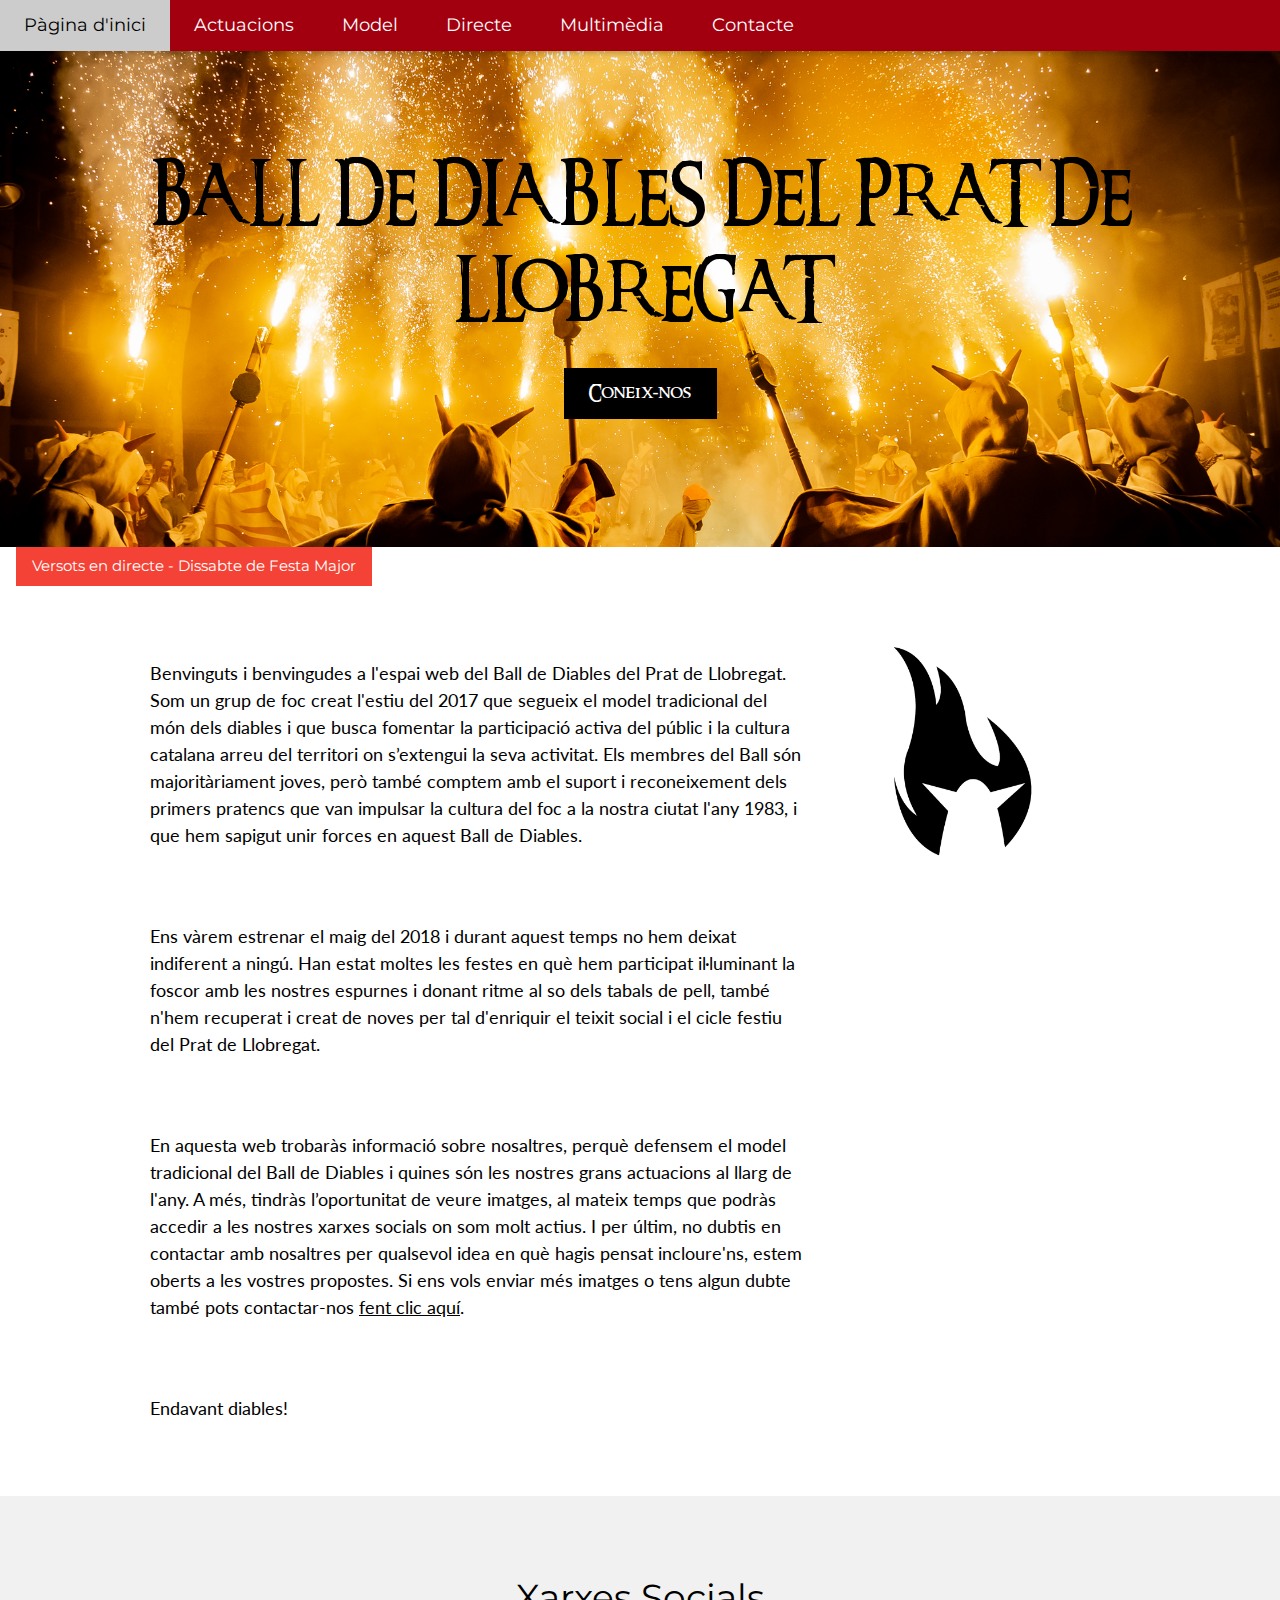
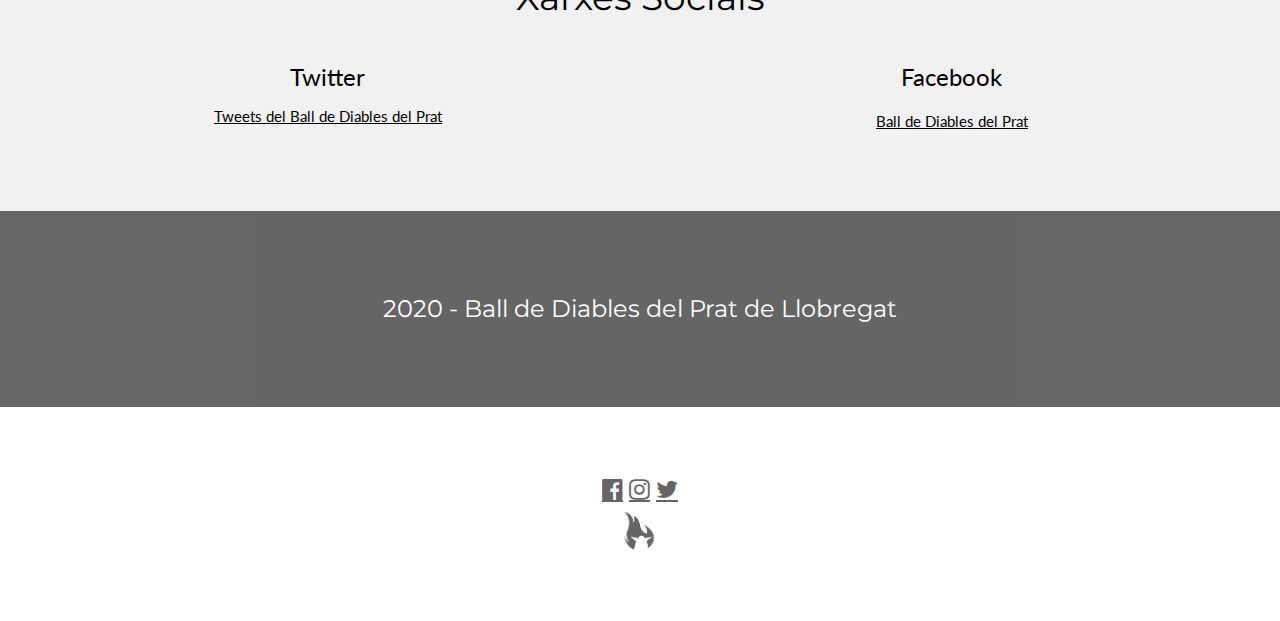
<file: index.html>
<!DOCTYPE html>
<html lang="ca">
<head>
<title>Lloc web del Ball de Diables del Prat</title>
<meta name="description" content="Lloc web del Ball de Diables del Prat de Llobregat.">
<meta charset="UTF-8">
<meta name="viewport" content="width=device-width, initial-scale=1">
<link rel="stylesheet" href="w3.css">
<link rel="stylesheet" href="https://fonts.googleapis.com/css?family=Lato">
<link rel="stylesheet" href="https://fonts.googleapis.com/css?family=Montserrat">
<link rel="stylesheet" href="https://cdnjs.cloudflare.com/ajax/libs/font-awesome/4.7.0/css/font-awesome.min.css">
<link rel="stylesheet" href="estil.css">
<link rel="icon" href="/images/logo1.ico" type="image/x-icon" />
<div id="fb-root"></div>
<script async defer crossorigin="anonymous" src="https://connect.facebook.net/ca_ES/sdk.js#xfbml=1&version=v6.0"></script>
<style>
body,h1,h2,h3,h4,h5,h6 {font-family: "Lato", sans-serif}
.w3-bar,h1,button {font-family: "Montserrat", sans-serif}
.fa-anchor,.fa-coffee {font-size:200px}
@font-face {
    font-family:"Ringbearer";
    src: url(ring.TTF);
}
.titol {
    font-family: "Ringbearer";
}
.fons{
   background-image:url(images/portada.jpg);
   background-position: center center;
   background-repeat: no-repeat;
   background-attachment: fixed;
   background-size: cover;
}
.fons-pc{
   background-image:url(images/portada-pc.jpg);
   background-position: center center;
   background-repeat: no-repeat;
   background-attachment: fixed;
   background-size: cover;
}
w3-image {
  max-width: 100%;
  height: auto;
}
</style>
</head>
<body>

<!-- Navbar -->
<div class="w3-top">
  <div class="w3-bar w3-theme w3-card w3-left-align w3-large">
    <a class="w3-bar-item w3-button w3-hide-medium w3-hide-large w3-right w3-padding-large w3-hover-white w3-large w3-theme" href="javascript:void(0);" onclick="myFunction()" title="Toggle Navigation Menu"><i class="fa fa-bars"></i></a>
    <a href="#" class="w3-bar-item w3-button w3-padding-large w3-white">Pàgina d'inici</a>
    <a href="actuacions.html" class="w3-bar-item w3-button w3-hide-small w3-padding-large w3-hover-white">Actuacions</a>
    <a href="model.html" class="w3-bar-item w3-button w3-hide-small w3-padding-large w3-hover-white">Model</a>
    <a href="directe.html" class="w3-bar-item w3-button w3-hide-small w3-padding-large w3-hover-white">Directe</a>
    <a href="multimedia.html" class="w3-bar-item w3-button w3-hide-small w3-padding-large w3-hover-white">Multimèdia</a>
    <a href="contacte.html" class="w3-bar-item w3-button w3-hide-small w3-padding-large w3-hover-white">Contacte</a>
  </div>
  <!-- Navbar on small screens -->
  <div id="navDemo" class="w3-bar-block w3-white w3-hide w3-hide-large w3-hide-medium w3-large">
    <a href="actuacions.html" class="w3-bar-item w3-button w3-padding-large">Actuacions</a>
    <a href="model.html" class="w3-bar-item w3-button w3-padding-large">Model</a>
    <a href="directe.html" class="w3-bar-item w3-button w3-padding-large">Directe</a>
    <a href="multimedia.html" class="w3-bar-item w3-button w3-padding-large">Multimèdia</a>
    <a href="contacte.html" class="w3-bar-item w3-button w3-padding-large">Contacte</a>
  </div>
</div>

<!-- Header  ordinador -->
<header class="w3-container w3-hide-small w3-theme w3-center fons-pc" style="padding:128px 16px">
   <h1 class="w3-margin w3-jumbo titol" style="color:black">BALL DE DIABLES DEL PRAT DE LLOBREGAT</h1>
  <a href="model.html"><button class="w3-button w3-black w3-padding-large w3-large w3-margin-top titol">Coneix-nos</button></a>
</header>
<!-- Header  mobil -->
<header class="w3-container w3-hide-medium w3-hide-large w3-center fons" style="padding:128px 16px">
   <h1 class="w3-margin w3-jumbo titol">Ball de Diables del Prat de Llobregat</h1>
  <a href="model.html"><button class="w3-button w3-black w3-padding-large w3-large w3-margin-top titol">Coneix-nos</button></a>
</header>
<div class="w3-container v3-center">
<a href="directe.html"><button class="w3-button w3-red">Versots en directe - Dissabte de Festa Major</button></a>
</div>
<!-- First Grid -->
<div class="w3-row-padding w3-padding-32 w3-container">
  <div class="w3-content">
    <div class="w3-twothird">
      <h5 class="w3-padding-32">Benvinguts i benvingudes a l'espai web del Ball de Diables del Prat de Llobregat. Som un grup de foc creat l'estiu del 2017 que segueix el model tradicional del món dels diables i que busca fomentar la participació activa del públic i la cultura catalana arreu del territori on s’extengui la seva activitat.
Els membres del Ball són majoritàriament joves, però també comptem amb el suport i reconeixement dels primers pratencs que van impulsar la cultura del foc a la nostra ciutat l'any 1983, i que hem sapigut unir forces en aquest Ball de Diables.</h5>
      <h5 class="w3-padding-32">
        Ens vàrem estrenar el maig del 2018 i durant aquest temps no hem deixat indiferent a ningú. Han estat moltes les festes en què hem participat il·luminant la foscor amb les nostres espurnes i donant ritme al so dels tabals de pell, també n'hem recuperat i creat de noves per tal d'enriquir el teixit social i el cicle festiu del Prat de Llobregat.</h5>
        <h5 class="w3-padding-32">
          En aquesta web trobaràs informació sobre nosaltres, perquè defensem el model tradicional del Ball de Diables i quines són les nostres grans actuacions al llarg de l'any. A més, tindràs l’oportunitat de veure imatges, al mateix temps que podràs accedir a les nostres xarxes socials on som molt actius. I per últim, no dubtis en contactar amb nosaltres per qualsevol idea en què hagis pensat incloure'ns, estem oberts a les vostres propostes. Si ens vols enviar més imatges o tens algun dubte també pots contactar-nos <a href="contacte.html">fent clic aquí</a>.</h5>
          <h5 class="w3-padding-32">
            Endavant diables!
            </h5>
        </h5>
    </div>
    <div class="w3-third w3-center">
      <img class="w3-image" src="images/logo2.jpg" alt="Logotip del ball de diables." class="inline"/>
    </div>

    </div>

</div>

<!-- Second Grid -->
<div class="w3-row-padding w3-light-grey w3-padding-64 w3-container">
  <h1 class="w3-center">Xarxes Socials</h1>
  <div class="w3-half w3-center" style="margin-top:1em">
    <h3> Twitter </h3>
    <a class="twitter-timeline" lang="ca" href="https://twitter.com/BallDiablesPrat?ref_src=twsrc%5Etfw" data-width="400" data-height="600">Tweets del Ball de Diables del Prat</a> <script async src="https://platform.twitter.com/widgets.js" charset="utf-8"></script>
  </div>
    <div class="w3-half w3-center" style="margin-top:1em">
      <h3> Facebook </h3>
      <div class="fb-page" data-href="https://www.facebook.com/BalldeDiablesPrat/" data-tabs="timeline,messages" data-width="400" data-height="600" data-small-header="false" data-adapt-container-width="true" data-hide-cover="false" data-show-facepile="true"><blockquote cite="https://www.facebook.com/BalldeDiablesPrat/" class="fb-xfbml-parse-ignore"><a href="https://www.facebook.com/BalldeDiablesPrat/">Ball de Diables del Prat</a></blockquote></div>
    </div>
  </div>

<div class="w3-container w3-black w3-center w3-opacity w3-padding-64">
<!-- Aquí hi podem posar un comentari -->
    <h1 class="w3-margin w3-xlarge">2020 - Ball de Diables del Prat de Llobregat</h1>
</div>

<!-- Footer -->
<footer class="w3-container w3-padding-64 w3-center w3-opacity">
  <div class="w3-xlarge">
    <a href="https://www.facebook.com/BalldeDiablesPrat/" class="fa fa-facebook-official w3-hover-opacity"></a>
    <a href="https://www.instagram.com/balldediablesdelprat/" class="fa fa-instagram w3-hover-opacity"></a>
    <a href="https://twitter.com/balldiablesprat" class="fa fa-twitter w3-hover-opacity"></a>
 </div>
   <div class="w3-xlarge">
     <a id="custom_logo" class="logo_wrapper" href="index.html">
             <img src="images/logo2.jpg" width="70" height="50" alt="">
           </a>
   </div>

</footer>

<script>
// Used to toggle the menu on small screens when clicking on the menu button
function myFunction() {
  var x = document.getElementById("navDemo");
  if (x.className.indexOf("w3-show") == -1) {
    x.className += " w3-show";
  } else {
    x.className = x.className.replace(" w3-show", "");
  }
}
</script>

</body>
</html>
</file>
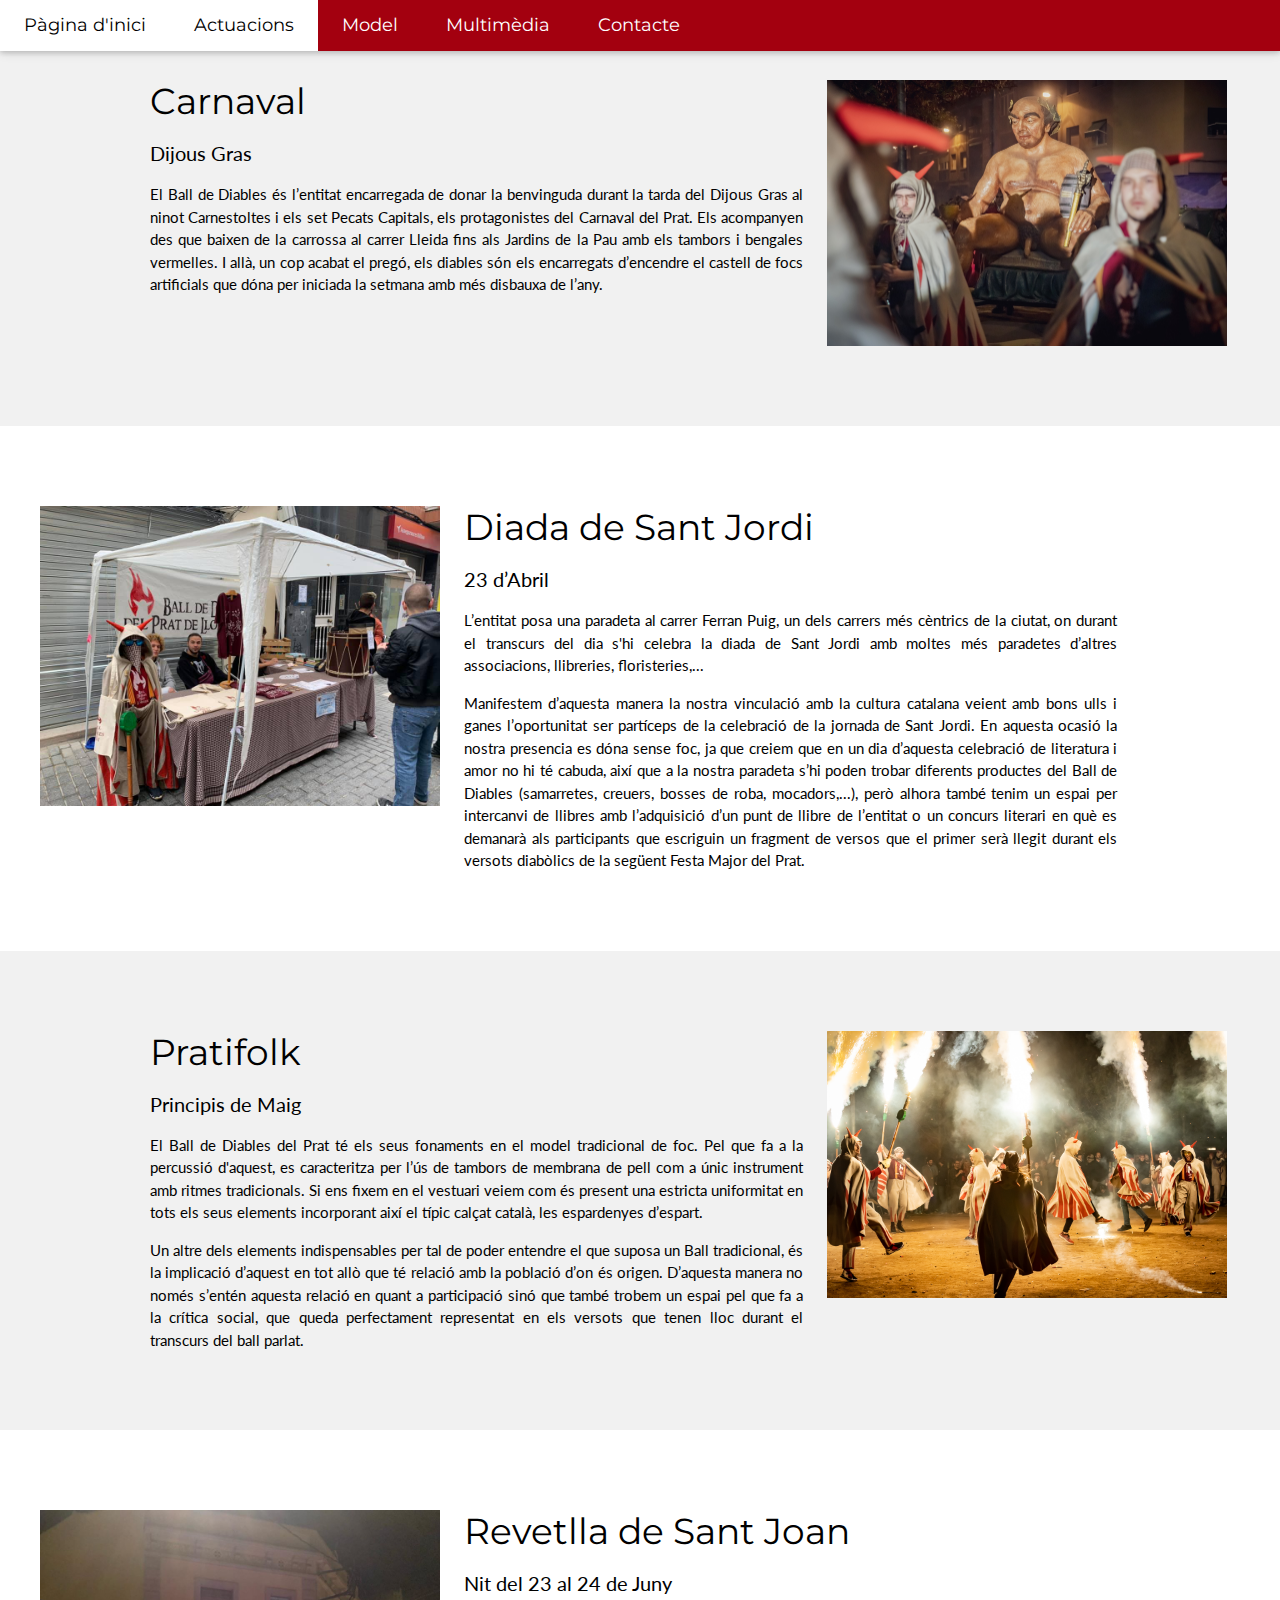
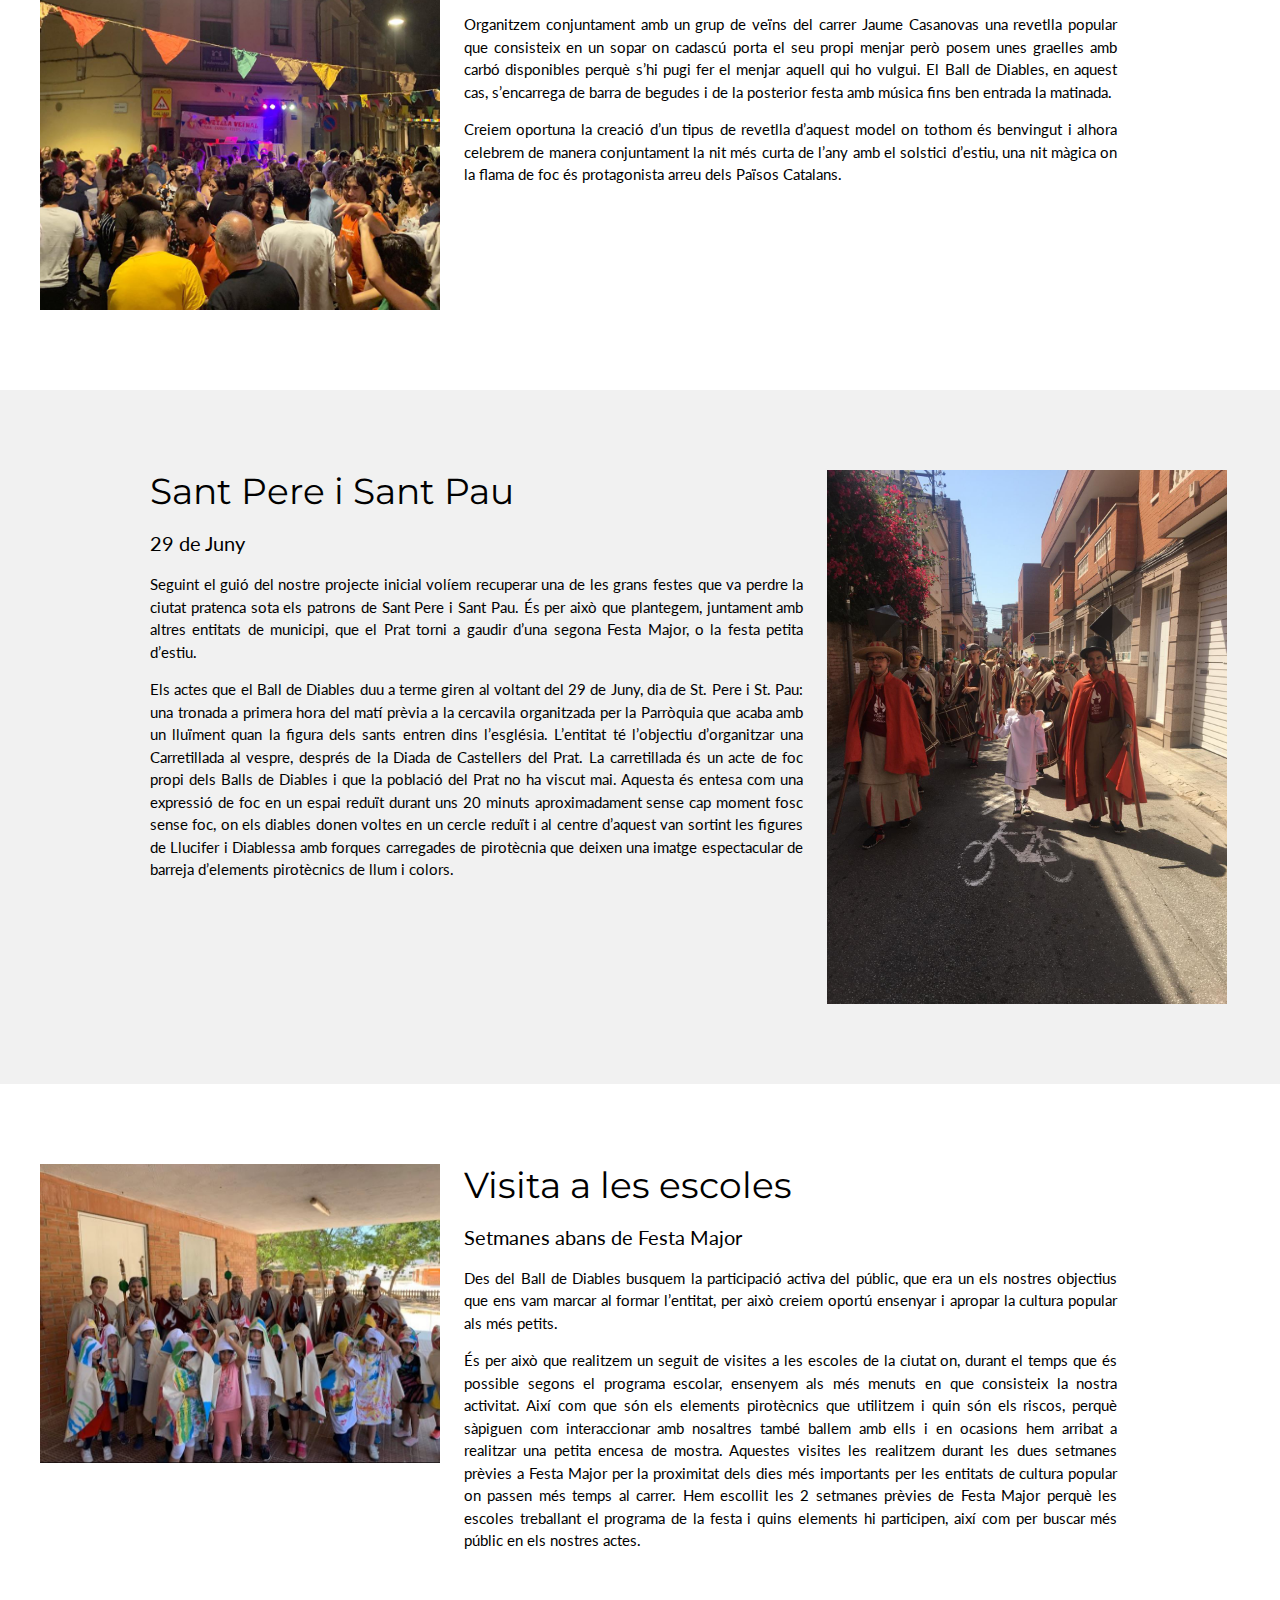
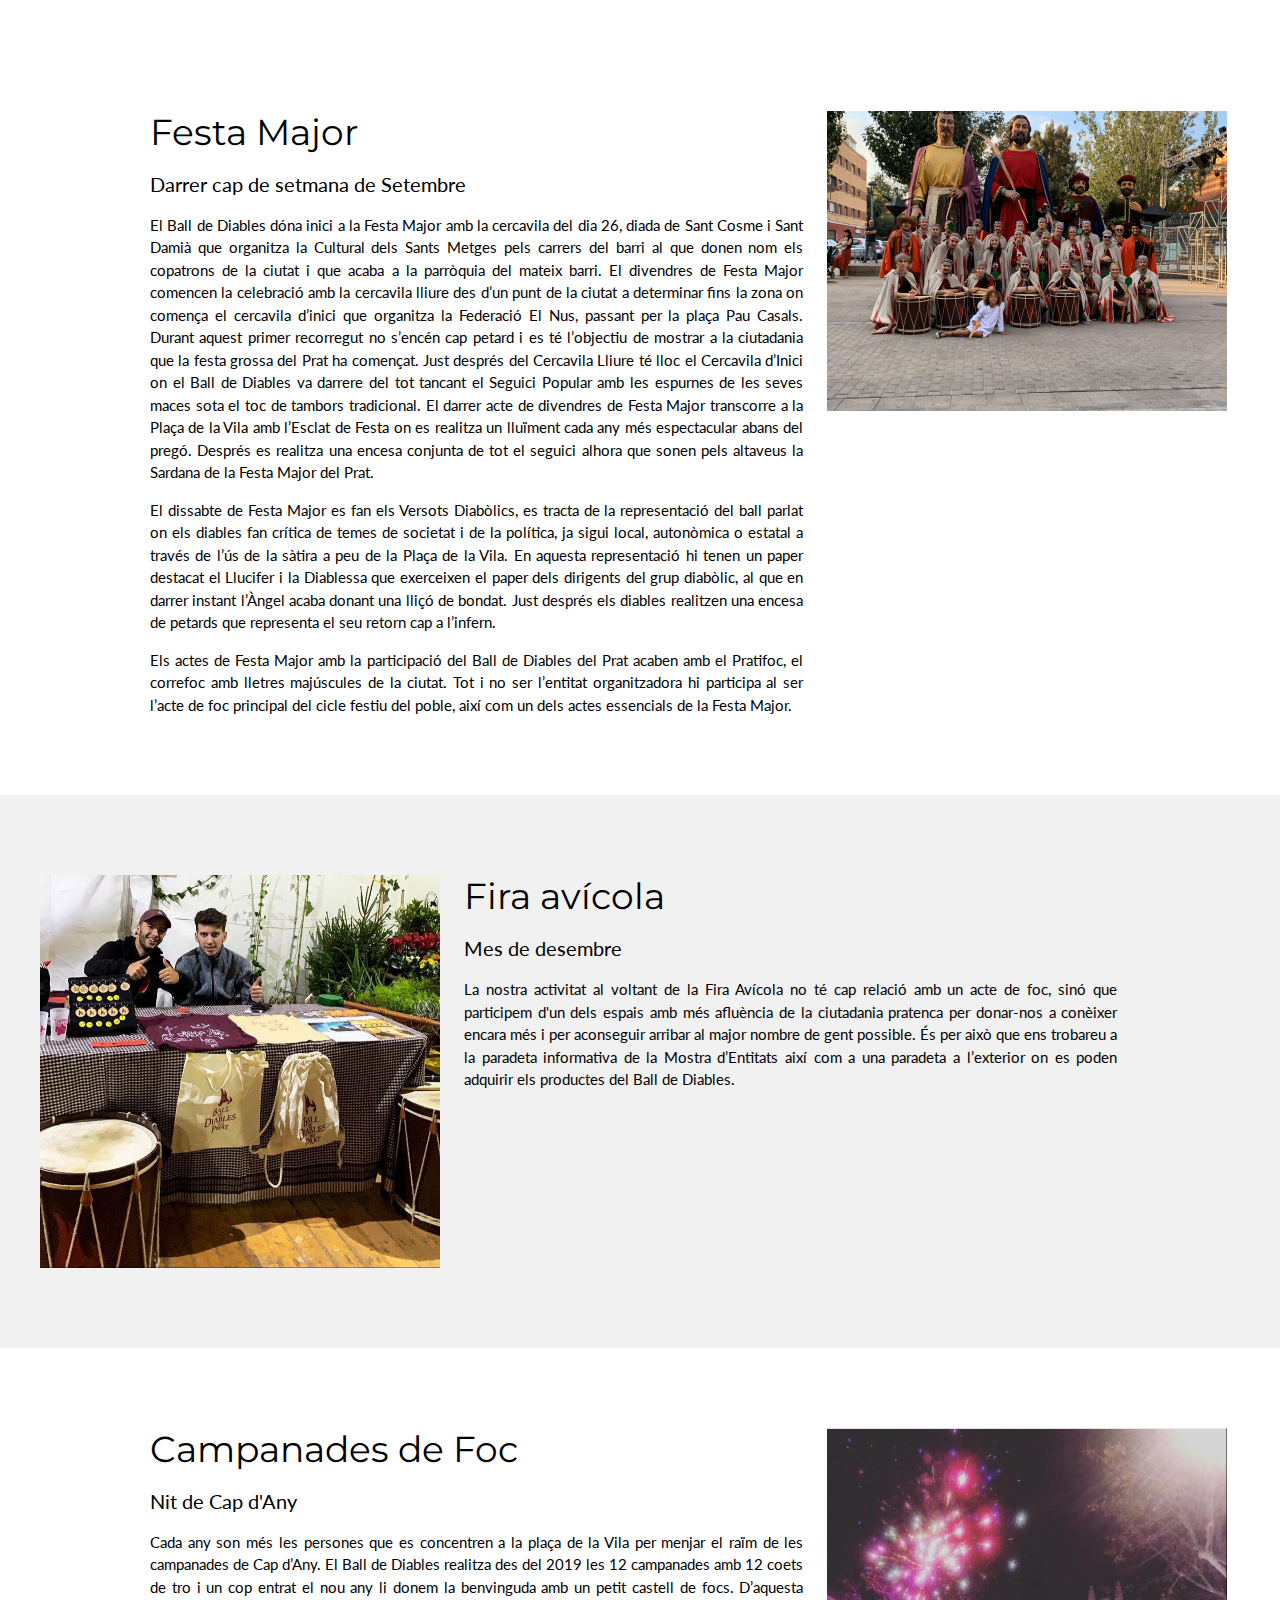
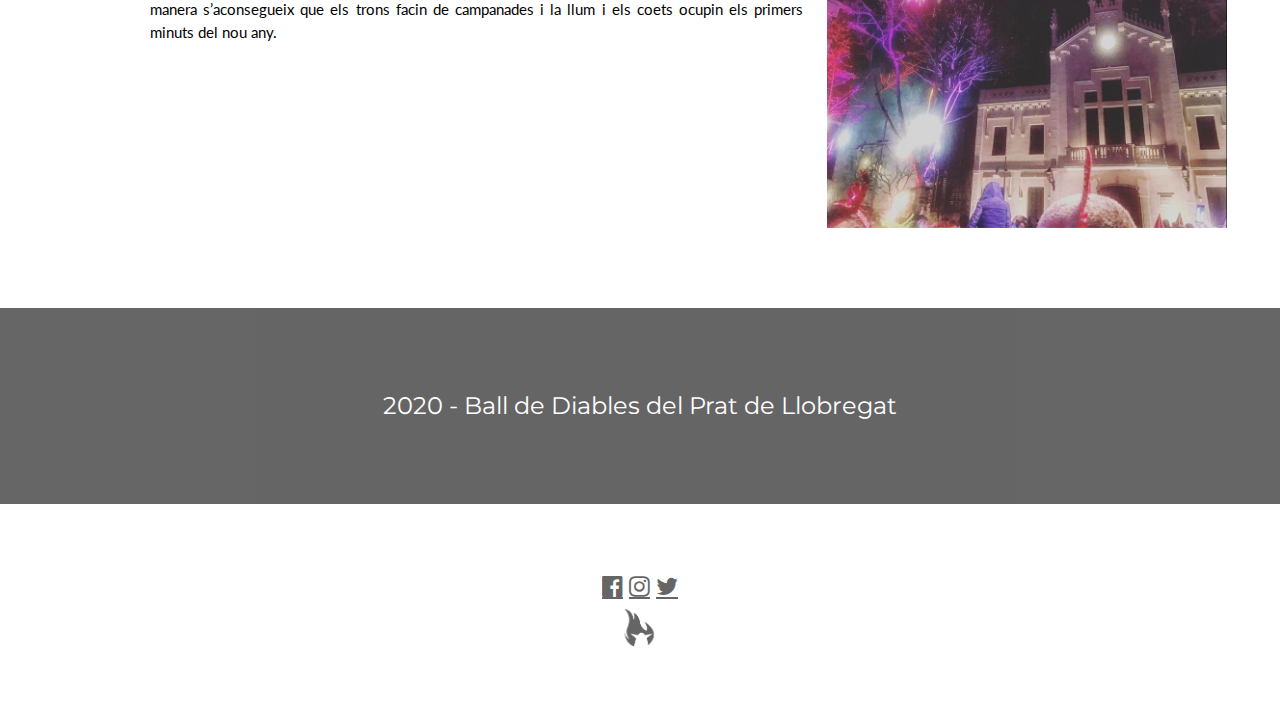
<file: actuacions.html>
<!DOCTYPE html>
<html lang="ca">
<head>
<title>Lloc web del Ball de Diables del Prat</title>
<meta charset="UTF-8">
<meta name="viewport" content="width=device-width, initial-scale=1">
<link rel="stylesheet" href="w3.css">
<link rel="stylesheet" href="https://fonts.googleapis.com/css?family=Lato">
<link rel="stylesheet" href="https://fonts.googleapis.com/css?family=Montserrat">
<link rel="stylesheet" href="https://cdnjs.cloudflare.com/ajax/libs/font-awesome/4.7.0/css/font-awesome.min.css">
<link rel="stylesheet" href="estil.css">
<link rel="icon" href="/images/logo1.ico" type="image/x-icon" />
<style>
body,h1,h2,h3,h4,h5,h6 {font-family: "Lato", sans-serif}
.w3-bar,h1,button {font-family: "Montserrat", sans-serif}
.fa-anchor,.fa-coffee {font-size:200px}
w3-image {
  max-width: 100%;
  height: auto;
}
</style>
</head>
<body>

<!-- Navbar -->
<div class="w3-top">
  <div class="w3-bar w3-theme w3-card w3-left-align w3-large">
    <a class="w3-bar-item w3-button w3-hide-medium w3-hide-large w3-right w3-padding-large w3-hover-white w3-large w3-theme" href="javascript:void(0);" onclick="myFunction()" title="Toggle Navigation Menu"><i class="fa fa-bars"></i></a>
    <a href="index.html" class="w3-bar-item w3-button w3-hide-small w3-padding-large w3-hover-white">Pàgina d'inici</a>
    <a href="#" class="w3-bar-item w3-button w3-padding-large w3-white">Actuacions</a>
    <a href="model.html" class="w3-bar-item w3-button w3-hide-small w3-padding-large w3-hover-white">Model</a>
    <a href="multimedia.html" class="w3-bar-item w3-button w3-hide-small w3-padding-large w3-hover-white">Multimèdia</a>
    <a href="contacte.html" class="w3-bar-item w3-button w3-hide-small w3-padding-large w3-hover-white">Contacte</a>
  </div>

  <!-- Navbar on small screens -->
  <div id="navDemo" class="w3-bar-block w3-white w3-hide w3-hide-large w3-hide-medium w3-large">
    <a href="index.html" class="w3-bar-item w3-button w3-padding-large">Pàgina d'inici</a>
    <a href="model.html" class="w3-bar-item w3-button w3-padding-large">Model</a>
    <a href="multimedia.html" class="w3-bar-item w3-button w3-padding-large">Multimèdia</a>
    <a href="contacte.html" class="w3-bar-item w3-button w3-padding-large">Contacte</a>
  </div>
</div>
<!-- Plantilla explicació esquerra -->
<div class="w3-row-padding w3-light-grey w3-padding-64 w3-container">
  <div class="w3-content">
    <div class="w3-twothird">
      <h1>Carnaval</h1>
      <h4>Dijous Gras</h4>
      <p class="w3-text-black w3-justify">El Ball de Diables és l’entitat encarregada de donar la benvinguda durant la tarda del Dijous Gras al ninot Carnestoltes i els set Pecats Capitals, els protagonistes del Carnaval del Prat. Els acompanyen des que baixen de la carrossa al carrer Lleida fins als Jardins de la Pau amb els tambors i bengales vermelles. I allà, un cop acabat el pregó, els diables són els encarregats d’encendre el castell de focs artificials que dóna per iniciada la setmana amb més disbauxa de l’any. </p>
    </div>
  </div>
  <div class="w3-center w3-third w3-margin">
    <img class=" w3-image" src="images/dijousgras.jpeg" alt="Components del ball de diables del prat acompanyant el rei carnestoltes." class="inline"/>
  </div>


  </div>
<!-- Plantilla explicació dreta -->
<div class="w3-row-padding w3-padding-64 w3-container">
  <div class="w3-center w3-third w3-margin">
    <img class=" w3-image" src="images/sant_jordi.jpg" alt="Paradeta del Ball de Diables en motiu de la diada de Sant Jordi." class="inline"/>
  </div>
  <div class="w3-content">
    <div class="w3-twothird">
      <h1>Diada de Sant Jordi</h1>
      <h4>23 d’Abril</h4>
      <p class="w3-text-black w3-justify"> L’entitat posa una paradeta al carrer Ferran Puig, un dels carrers més cèntrics de la ciutat, on durant el transcurs del dia s'hi celebra la diada de Sant Jordi amb moltes més paradetes d’altres associacions, llibreries, floristeries,...  </p>
<p class="w3-text-black w3-justify">Manifestem d’aquesta manera la nostra vinculació amb la cultura catalana veient amb bons ulls i ganes l’oportunitat ser partíceps de la celebració de la jornada de Sant Jordi. En aquesta ocasió la nostra presencia es dóna sense foc, ja que creiem que en un dia d’aquesta celebració de literatura i amor no hi té cabuda, així que a la nostra paradeta s’hi poden trobar diferents productes del Ball de Diables (samarretes, creuers, bosses de roba, mocadors,...), però alhora també tenim un espai per intercanvi de llibres amb l’adquisició d’un punt de llibre de l’entitat o un concurs literari en què es demanarà als participants que escriguin un fragment de versos que el primer serà llegit durant els versots diabòlics de la següent Festa Major del Prat. </p>

</p>
    </div>
  </div>
</div>

<div class="w3-row-padding w3-light-grey w3-padding-64 w3-container">
  <div class="w3-content">
    <div class="w3-twothird">
      <h1>Pratifolk</h1>
      <h4>Principis de Maig</h4>
      <p class="w3-text-black w3-justify">El Ball de Diables del Prat té els seus fonaments en el model tradicional de foc. Pel que fa a
      la percussió d'aquest, es caracteritza per l’ús de tambors de membrana de pell com a únic instrument amb ritmes tradicionals. Si ens fixem en el vestuari veiem com és present una estricta uniformitat en tots els seus elements incorporant així el típic calçat català, les espardenyes d’espart. </p>
      <p class="w3-text-black w3-justify">
      Un altre dels elements indispensables per tal de poder entendre el que suposa un Ball tradicional, és la implicació d’aquest en tot allò que té relació amb la població d’on és origen. D’aquesta manera no només s’entén aquesta relació en quant a participació sinó que també trobem un espai pel que fa a la crítica social, que queda perfectament representat en els versots que tenen lloc durant el transcurs del ball parlat.
      </p>
    </div>
  </div>
  <div class="w3-center w3-third w3-margin">
    <img class=" w3-image" src="images/BlancsPratifolk.jpg" alt="Paradeta del Ball de Diables en motiu de la diada de Sant Jordi." class="inline"/>
  </div>


  </div>

  <div class="w3-row-padding w3-padding-64 w3-container">
    <div class="w3-center w3-third w3-margin">
      <img class=" w3-image" src="images/santjoan.jpg" alt="Paradeta del Ball de Diables en motiu de la diada de Sant Jordi." class="inline"/>
    </div>
    <div class="w3-content">
      <div class="w3-twothird">
        <h1>Revetlla de Sant Joan</h1>
        <h4>Nit del 23 al 24 de Juny</h4>
        <p class="w3-text-black w3-justify"> Organitzem conjuntament amb un grup de veïns del carrer Jaume Casanovas una revetlla popular que consisteix en un sopar on cadascú porta el seu propi menjar però posem unes graelles amb carbó disponibles perquè s’hi pugi fer el menjar aquell qui ho vulgui. El Ball de Diables, en aquest cas, s’encarrega de barra de begudes i de la posterior festa amb música fins ben entrada la matinada. </p>
  <p class="w3-text-black w3-justify">Creiem oportuna la creació d’un tipus de revetlla d’aquest model on tothom és benvingut i alhora celebrem de manera conjuntament la nit més curta de l’any amb el solstici d’estiu, una nit màgica on la flama de foc és protagonista arreu dels Països Catalans.  </p>
  </p>
      </div>
    </div>
  </div>

  <div class="w3-row-padding w3-light-grey w3-padding-64 w3-container">
    <div class="w3-content">
      <div class="w3-twothird">
        <h1>Sant Pere i Sant Pau</h1>
        <h4>29 de Juny</h4>
        <p class="w3-text-black w3-justify">Seguint el guió del nostre projecte inicial volíem recuperar una de les grans festes que va perdre la ciutat pratenca sota els patrons de Sant Pere i Sant Pau. És per això que plantegem, juntament amb altres entitats de municipi, que el Prat torni a gaudir d’una segona Festa Major, o la festa petita d’estiu. </p>
        <p class="w3-text-black w3-justify">
        Els actes que el Ball de Diables duu a terme giren al voltant del 29 de Juny, dia de St. Pere i St. Pau: una tronada a primera hora del matí prèvia a la cercavila organitzada per la Parròquia que acaba amb un lluïment quan la figura dels sants entren dins l’església. L’entitat té l’objectiu d’organitzar una Carretillada al vespre, després de la Diada de Castellers del Prat.  La carretillada és un acte de foc propi dels Balls de Diables i que la població del Prat no ha viscut mai. Aquesta és entesa com una expressió de foc en un espai reduït durant uns 20 minuts aproximadament sense cap moment fosc sense foc, on els diables donen voltes en un cercle reduït i al centre d’aquest van sortint les figures de Llucifer i Diablessa amb forques carregades de pirotècnia que deixen una imatge espectacular de barreja d’elements pirotècnics de llum i colors.</p>
      </div>
    </div>
    <div class="w3-center w3-third w3-margin">
      <img class=" w3-image" src="images/santpere.jpeg" alt="Paradeta del Ball de Diables en motiu de la diada de Sant Jordi." class="inline"/>
    </div>
  </div>
  <div class="w3-row-padding w3-padding-64 w3-container">
    <div class="w3-center w3-third w3-margin">
      <img class=" w3-image" src="images/visitaescoles.jpeg" alt="Nens i diables a la visita a les escoles." class="inline"/>
    </div>
    <div class="w3-content">
      <div class="w3-twothird">
        <h1>Visita a les escoles</h1>
        <h4>Setmanes abans de Festa Major</h4>
        <p class="w3-text-black w3-justify">Des del Ball de Diables busquem la participació activa del públic, que era un els nostres objectius que ens vam marcar al formar l’entitat, per això creiem oportú ensenyar i apropar la cultura popular als més petits. </p>
        <p class="w3-text-black w3-justify">És per això que realitzem un seguit de visites a les escoles de la ciutat on, durant el temps que és possible segons el programa escolar, ensenyem als més menuts en que consisteix la nostra activitat. Així com que són els elements pirotècnics que utilitzem i quin són els riscos, perquè sàpiguen com interaccionar amb nosaltres també ballem amb ells i en ocasions hem arribat a realitzar una petita encesa de mostra. Aquestes visites les realitzem durant les dues setmanes prèvies a Festa Major per la proximitat dels dies més importants per les entitats de cultura popular on passen més temps al carrer.
Hem escollit les 2 setmanes prèvies de Festa Major perquè les escoles treballant el programa de la festa i quins elements hi participen, així com per buscar més públic en els nostres actes.</p>
      </div>
    </div>
  </div>

  <div class="w3-row-padding w3-padding-64 w3-container">
    <div class="w3-content">
      <div class="w3-twothird">
        <h1>Festa Major</h1>
        <h4>Darrer cap de setmana de Setembre</h4>
        <p class="w3-text-black w3-justify"> El Ball de Diables dóna inici a la Festa Major amb la cercavila del dia 26, diada de Sant Cosme i Sant Damià que organitza la Cultural dels Sants Metges pels carrers del barri al que donen nom els copatrons de la ciutat i que acaba a la parròquia del mateix barri. El divendres de Festa Major comencen la celebració amb la cercavila lliure des d’un punt de la ciutat a determinar fins la zona on comença el cercavila d’inici que organitza la Federació El Nus, passant per la plaça Pau Casals. Durant aquest primer recorregut no s’encén cap petard i es té l’objectiu de mostrar a la ciutadania que la festa grossa del Prat ha començat. Just després del Cercavila Lliure té lloc el Cercavila d’Inici on el Ball de Diables va darrere del tot tancant el Seguici Popular amb les espurnes de les seves maces sota el toc de tambors tradicional. El darrer acte de divendres de Festa Major transcorre a la Plaça de la Vila amb l’Esclat de Festa on es realitza un lluïment cada any més espectacular abans del pregó. Després es realitza una encesa conjunta de tot el seguici alhora que sonen pels altaveus la Sardana de la Festa Major del Prat. </p>
        <p class="w3-text-black w3-justify">El dissabte de Festa Major es fan els Versots Diabòlics, es tracta de la representació del ball parlat on els diables fan crítica de temes de societat i de la política, ja sigui local, autonòmica o estatal a través de l’ús de la sàtira a peu de la Plaça de la Vila. En aquesta representació hi tenen un paper destacat el Llucifer i la Diablessa que exerceixen el paper dels dirigents del grup diabòlic, al que en darrer instant l’Àngel acaba donant una lliçó de bondat. Just després els diables realitzen una encesa de petards que representa el seu retorn cap a l’infern.  </p>
        <p class="w3-text-black w3-justify">Els actes de Festa Major amb la participació del Ball de Diables del Prat acaben amb el Pratifoc, el correfoc amb lletres majúscules de la ciutat. Tot i no ser l’entitat organitzadora hi participa al ser l’acte de foc principal del cicle festiu del poble, així com un dels actes essencials de la Festa Major.  </p>
        </p>
      </div>
    </div>
    <div class="w3-center w3-third w3-margin">
      <img class=" w3-image" src="images/fmajor.jpeg" alt="Imatge de la festa major del Prat." class="inline"/>
    </div>
  </div>

  <div class="w3-row-padding w3-light-grey w3-padding-64 w3-container">
    <div class="w3-center w3-third w3-margin">
      <img class=" w3-image" src="images/paradeta.jpeg" alt="Parada del ball de diables a la fira avícola." class="inline"/>
    </div>
    <div class="w3-content">
      <div class="w3-twothird">
        <h1>Fira avícola</h1>
        <h4>Mes de desembre</h4>
        <p class="w3-text-black w3-justify">La nostra activitat al voltant de la Fira Avícola no té cap relació amb un acte de foc, sinó que participem d'un dels espais amb més afluència de la ciutadania pratenca per donar-nos a conèixer encara més i per aconseguir arribar al major nombre de gent possible. És per això que ens trobareu a la paradeta informativa de la Mostra d’Entitats així com a una paradeta a l’exterior on es poden adquirir els productes del Ball de Diables. </p>
      </div>
    </div>
  </div>
  <div class="w3-row-padding w3-padding-64 w3-container">
    <div class="w3-content">
      <div class="w3-twothird">
        <h1>Campanades de Foc</h1>
        <h4>Nit de Cap d'Any</h4>
        <p class="w3-text-black w3-justify">  Cada any son més les persones que es concentren a la plaça de la Vila per menjar el raïm de les campanades de Cap d’Any. El Ball de Diables realitza des del 2019 les 12 campanades amb 12 coets de tro i un cop entrat el nou any li donem la benvinguda amb un petit castell de focs. D’aquesta manera s’aconsegueix que  els trons facin de campanades i la llum i els coets ocupin els primers minuts del nou any.</p>
      </div>
    </div>
    <div class="w3-center w3-third w3-margin">
      <img class=" w3-image" src="images/capdany.jpeg" alt="Focs d'artifici en motiu de l'entrada del nou any." class="inline"/>
    </div>
  </div>

<div class="w3-container w3-black w3-center w3-opacity w3-padding-64">
<!-- Aquí hi podem posar un comentari -->
    <h1 class="w3-margin w3-xlarge">2020 - Ball de Diables del Prat de Llobregat</h1>
</div>

<!-- Footer -->
<footer class="w3-container w3-padding-64 w3-center w3-opacity">
  <div class="w3-xlarge">
    <a href="https://www.facebook.com/BalldeDiablesPrat/" class="fa fa-facebook-official w3-hover-opacity"></a>
    <a href="https://www.instagram.com/balldediablesdelprat/" class="fa fa-instagram w3-hover-opacity"></a>
    <a href="https://twitter.com/balldiablesprat" class="fa fa-twitter w3-hover-opacity"></a>
 </div>
   <div class="w3-xlarge">
     <a id="custom_logo" class="logo_wrapper" href="index.html">
             <img src="images/logo2.jpg" width="70" height="50"alt="">
           </a>
   </div>

</footer>

<script>
// Used to toggle the menu on small screens when clicking on the menu button
function myFunction() {
  var x = document.getElementById("navDemo");
  if (x.className.indexOf("w3-show") == -1) {
    x.className += " w3-show";
  } else {
    x.className = x.className.replace(" w3-show", "");
  }
}
</script>

</body>
</html>
</file>
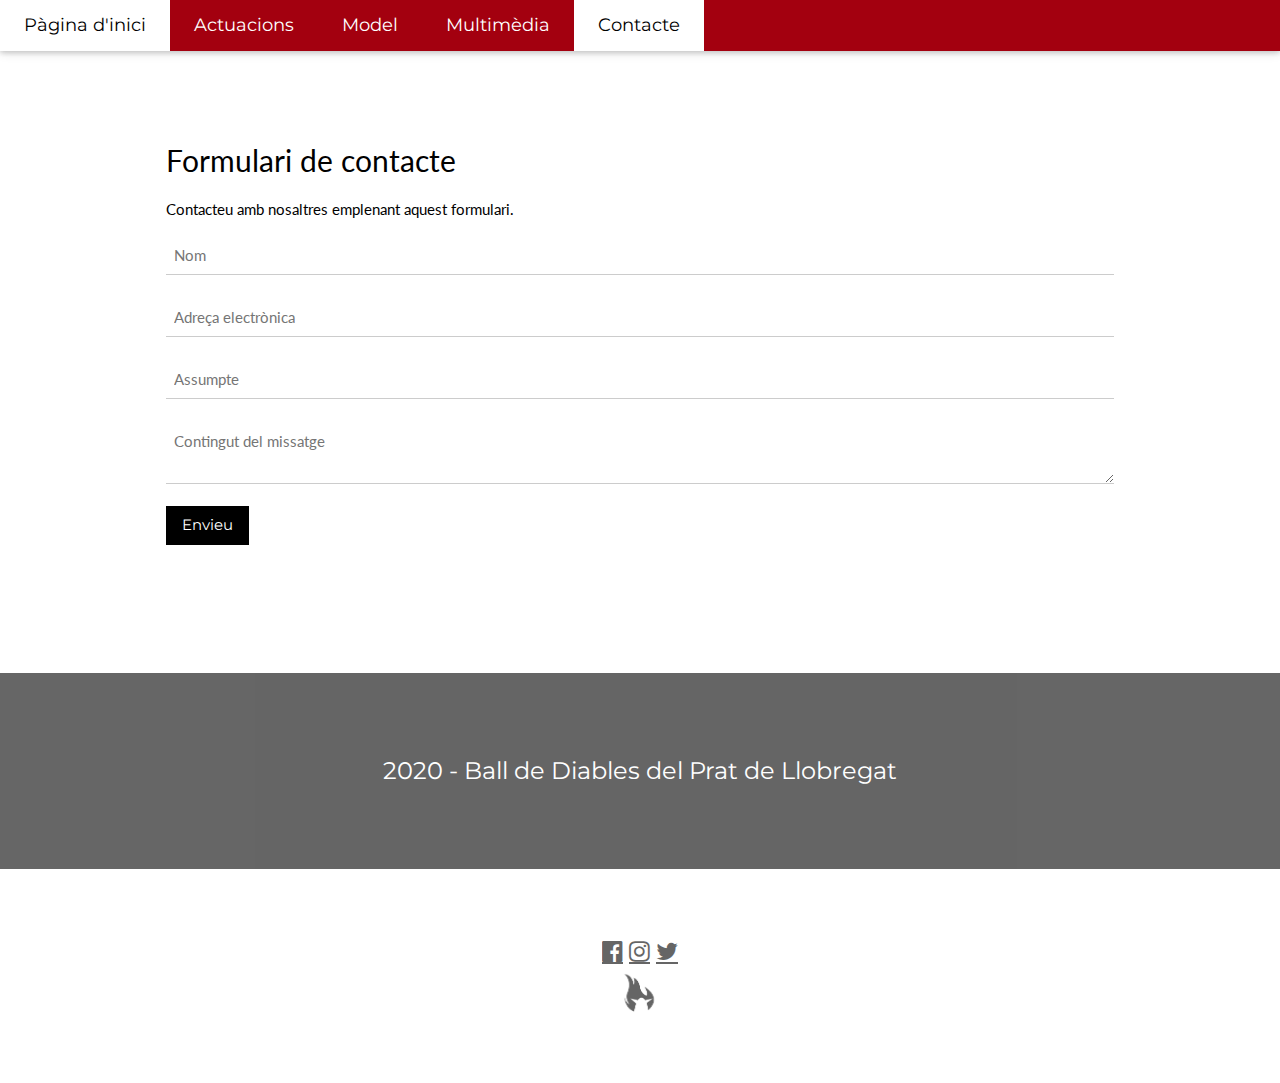
<file: contacte.html>
<!DOCTYPE html>
<html lang="ca">
<head>
<title>Lloc web del Ball de Diables del Prat</title>
<meta charset="UTF-8">
<meta name="viewport" content="width=device-width, initial-scale=1">
<link rel="stylesheet" href="w3.css">
<link rel="stylesheet" href="https://fonts.googleapis.com/css?family=Lato">
<link rel="stylesheet" href="https://fonts.googleapis.com/css?family=Montserrat">
<link rel="stylesheet" href="https://cdnjs.cloudflare.com/ajax/libs/font-awesome/4.7.0/css/font-awesome.min.css">
<link rel="stylesheet" href="estil.css">
<link rel="icon" href="/images/logo1.ico" type="image/x-icon" />
<style>
body,h1,h2,h3,h4,h5,h6 {font-family: "Lato", sans-serif}
.w3-bar,h1,button {font-family: "Montserrat", sans-serif}
.fa-anchor,.fa-coffee {font-size:200px}
</style>
</head>
<body>

<!-- Navbar -->
<div class="w3-top">
  <div class="w3-bar w3-theme w3-card w3-left-align w3-large">
    <a class="w3-bar-item w3-button w3-hide-medium w3-hide-large w3-right w3-padding-large w3-hover-white w3-large w3-theme" href="javascript:void(0);" onclick="myFunction()" title="Toggle Navigation Menu"><i class="fa fa-bars"></i></a>
    <a href="index.html" class="w3-bar-item w3-button w3-hide-small w3-padding-large w3-hover-white">Pàgina d'inici</a>
    <a href="actuacions.html" class="w3-bar-item w3-button w3-hide-small w3-padding-large w3-hover-white">Actuacions</a>
    <a href="model.html" class="w3-bar-item w3-button w3-hide-small w3-padding-large w3-hover-white">Model</a>
    <a href="multimedia.html" class="w3-bar-item w3-button w3-hide-small w3-padding-large w3-hover-white">Multimèdia</a>
    <a href="#" class="w3-bar-item w3-button w3-padding-large w3-white">Contacte</a>
  </div>

  <!-- Navbar on small screens -->
  <div id="navDemo" class="w3-bar-block w3-white w3-hide w3-hide-large w3-hide-medium w3-large">
    <a href="index.html" class="w3-bar-item w3-button w3-padding-large">Pàgina d'inici</a>
    <a href="actuacions.html" class="w3-bar-item w3-button w3-padding-large">Actuacions</a>
    <a href="model.html" class="w3-bar-item w3-button w3-padding-large">Model</a>
    <a href="multimedia.html" class="w3-bar-item w3-button w3-padding-large">Multimèdia</a>

  </div>
</div>

<!-- First Grid -->
<div class="w3-row-padding w3-padding-64 w3-container">
  <div class="w3-content">
    <form class="w3-row-padding w3-padding-64 w3-container"  action="https://formspree.io/xyydrnjd" method="POST">
      <h2>Formulari de contacte</h2>
      <p>Contacteu amb nosaltres emplenant aquest formulari.</p>
      <span id="userName-info" class="info"></span>
      <input name="name" class="w3-input" type="text" placeholder="Nom"><br>
      <span id="userEmail-info" class="info"></span>
      <input type="email" required name="userEmail" class="w3-input" type="text" placeholder="Adreça electrònica"><br>
      <span id="subject-info" class="info"></span>
      <input name="subject" class="w3-input" type="text" placeholder="Assumpte"><br>
      <span id="userMessage-info" class="info"></span>
      <textarea name="content" required class="w3-input" placeholder="Contingut del missatge"></textarea><br>
      <button class="w3-button w3-black">Envieu</button>
    </form>
  </div>
</div>

<div class="w3-container w3-black w3-center w3-opacity w3-padding-64">
<!-- Aquí hi podem posar un comentari -->
    <h1 class="w3-margin w3-xlarge">2020 - Ball de Diables del Prat de Llobregat</h1>
</div>

<!-- Footer -->
<footer class="w3-container w3-padding-64 w3-center w3-opacity">
  <div class="w3-xlarge">
    <a href="https://www.facebook.com/BalldeDiablesPrat/" class="fa fa-facebook-official w3-hover-opacity"></a>
    <a href="https://www.instagram.com/balldediablesdelprat/" class="fa fa-instagram w3-hover-opacity"></a>
    <a href="https://twitter.com/balldiablesprat" class="fa fa-twitter w3-hover-opacity"></a>
 </div>
 <div class="w3-xlarge">
 <a id="custom_logo" class="logo_wrapper" href="index.html">
         <img src="images/logo2.jpg" width="70" height="50"alt="">
       </a>
 </div>

</footer>

<script>
// Used to toggle the menu on small screens when clicking on the menu button
function myFunction() {
  var x = document.getElementById("navDemo");
  if (x.className.indexOf("w3-show") == -1) {
    x.className += " w3-show";
  } else {
    x.className = x.className.replace(" w3-show", "");
  }
}
</script>
<script src="https://code.jquery.com/jquery-2.1.1.min.js"
       type="text/javascript"></script>
   <script type="text/javascript">
       function validateContactForm() {
           var valid = true;

           $(".info").html("");
           $(".input-field").css('border', '#e0dfdf 1px solid');
           var userName = $("#name").val();
           var userEmail = $("#userEmail").val();
           var subject = $("#subject").val();
           var content = $("#content").val();

           if (userName == "") {
               $("#userName-info").html("Cal escriure un nom.");
               $("#userName").css('border', '#e66262 1px solid');
               valid = false;
           }
           if (userEmail == "") {
               $("#userEmail-info").html("Cal escriure una adreça electrònica.");
               $("#userEmail").css('border', '#e66262 1px solid');
               valid = false;
           }
           if (!userEmail.match(/^([\w-\.]+@([\w-]+\.)+[\w-]{2,4})?$/))
           {
               $("#userEmail-info").html("Cal escriure una adreça electrònica vàlida.");
               $("#userEmail").css('border', '#e66262 1px solid');
               valid = false;
           }

           if (subject == "") {
               $("#subject-info").html("Cal escriure un assumpte.");
               $("#subject").css('border', '#e66262 1px solid');
               valid = false;
           }
           if (content == "") {
               $("#userMessage-info").html("Cal escriure un contingut.");
               $("#content").css('border', '#e66262 1px solid');
               valid = false;
           }
           return valid;
       }
</script>

</body>
</html>
</file>
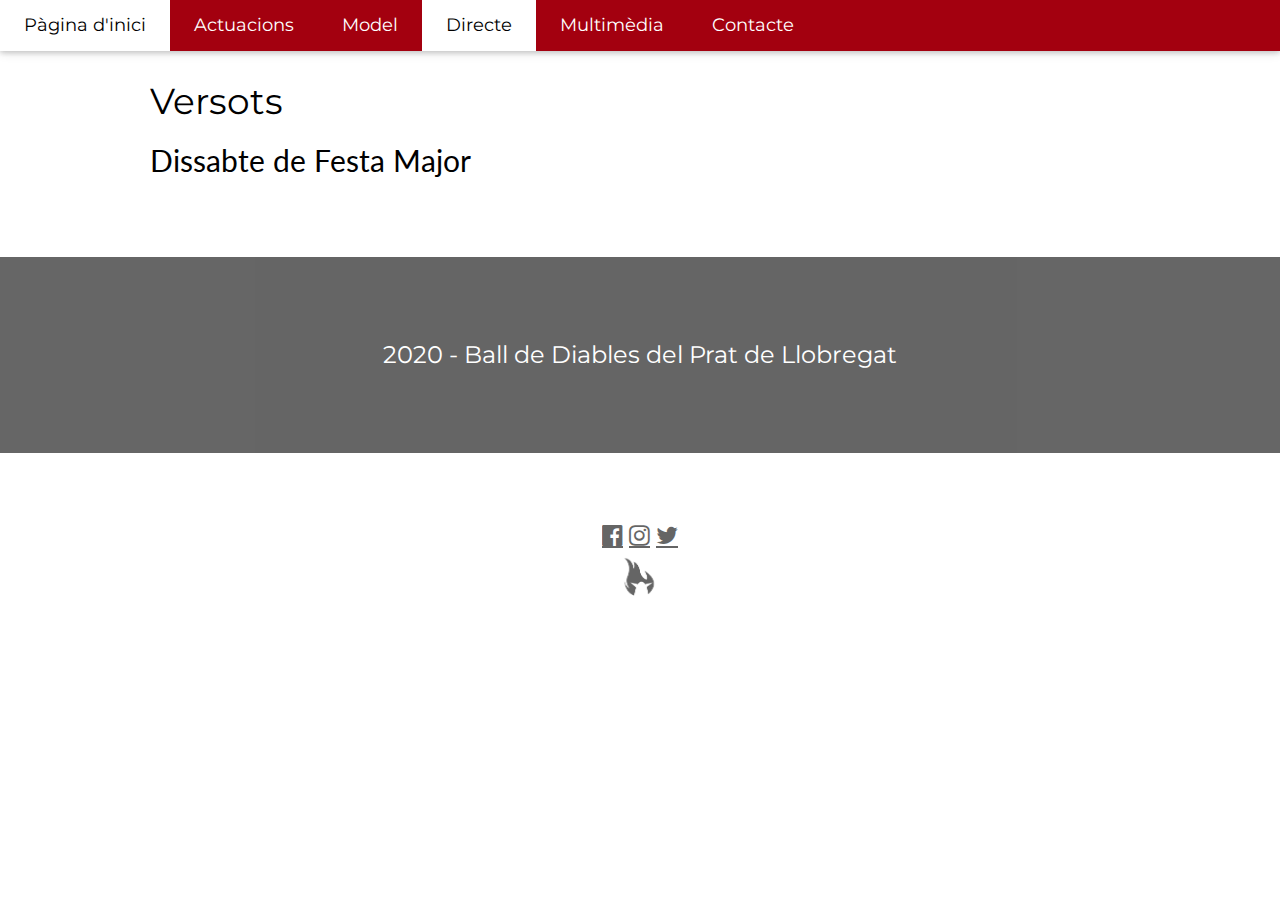
<file: directe.html>
<!DOCTYPE html>
<html lang="ca">
<head>
<title>Lloc web del Ball de Diables del Prat</title>
<meta charset="UTF-8">
<meta name="viewport" content="width=device-width, initial-scale=1">
<link rel="stylesheet" href="w3.css">
<link rel="stylesheet" href="https://fonts.googleapis.com/css?family=Lato">
<link rel="stylesheet" href="https://fonts.googleapis.com/css?family=Montserrat">
<link rel="stylesheet" href="https://cdnjs.cloudflare.com/ajax/libs/font-awesome/4.7.0/css/font-awesome.min.css">
<link rel="stylesheet" href="estil.css">
<link rel="icon" href="/images/logo1.ico" type="image/x-icon" />
<style>
body,h1,h2,h3,h4,h5,h6 {font-family: "Lato", sans-serif}
.w3-bar,h1,button {font-family: "Montserrat", sans-serif}
.fa-anchor,.fa-coffee {font-size:200px}
</style>
</head>
<body>

<!-- Navbar -->
<div class="w3-top">
  <div class="w3-bar w3-theme w3-card w3-left-align w3-large">
    <a class="w3-bar-item w3-button w3-hide-medium w3-hide-large w3-right w3-padding-large w3-hover-white w3-large w3-theme" href="javascript:void(0);" onclick="myFunction()" title="Toggle Navigation Menu"><i class="fa fa-bars"></i></a>
    <a href="index.html" class="w3-bar-item w3-button w3-hide-small w3-padding-large w3-hover-white">Pàgina d'inici</a>
    <a href="actuacions.html" class="w3-bar-item w3-button w3-hide-small w3-padding-large w3-hover-white">Actuacions</a>
    <a href="model.html" class="w3-bar-item w3-button w3-hide-small w3-padding-large w3-hover-white">Model</a>
    <a href="#" class="w3-bar-item w3-button w3-padding-large w3-white">Directe</a>
    <a href="multimedia.html" class="w3-bar-item w3-button w3-hide-small w3-padding-large w3-hover-white">Multimèdia</a>
    <a href="contacte.html" class="w3-bar-item w3-button w3-hide-small w3-padding-large w3-hover-white">Contacte</a>
  </div>

  <!-- Navbar on small screens -->
  <div id="navDemo" class="w3-bar-block w3-white w3-hide w3-hide-large w3-hide-medium w3-large">
    <a href="index.html" class="w3-bar-item w3-button w3-padding-large">Pàgina d'inici</a>
    <a href="actuacions.html" class="w3-bar-item w3-button w3-padding-large">Actuacions</a>
    <a href="model.html" class="w3-bar-item w3-button w3-padding-large">Model</a>
    <a href="multimedia.html" class="w3-bar-item w3-button w3-padding-large">Multimèdia</a>
    <a href="contacte.html" class="w3-bar-item w3-button w3-padding-large">Contacte</a>
  </div>
</div>

<!-- First Grid -->
<div class="w3-row-padding w3-padding-64 w3-container">
  <div class="w3-content">
    <h1>Versots</h1>
    <h2>Dissabte de Festa Major</h2>
  </div>
</div>

<div class="w3-container w3-black w3-center w3-opacity w3-padding-64">
<!-- Aquí hi podem posar un comentari -->
    <h1 class="w3-margin w3-xlarge">2020 - Ball de Diables del Prat de Llobregat</h1>
</div>

<!-- Footer -->
<footer class="w3-container w3-padding-64 w3-center w3-opacity">
  <div class="w3-xlarge">
    <a href="https://www.facebook.com/BalldeDiablesPrat/" class="fa fa-facebook-official w3-hover-opacity"></a>
    <a href="https://www.instagram.com/balldediablesdelprat/" class="fa fa-instagram w3-hover-opacity"></a>
    <a href="https://twitter.com/balldiablesprat" class="fa fa-twitter w3-hover-opacity"></a>
 </div>
 <div class="w3-xlarge">
 <a id="custom_logo" class="logo_wrapper" href="index.html">
         <img src="images/logo2.jpg" width="70" height="50"alt="">
       </a>
 </div>

</footer>

<script>
// Used to toggle the menu on small screens when clicking on the menu button
function myFunction() {
  var x = document.getElementById("navDemo");
  if (x.className.indexOf("w3-show") == -1) {
    x.className += " w3-show";
  } else {
    x.className = x.className.replace(" w3-show", "");
  }
}
</script>
<script src="https://code.jquery.com/jquery-2.1.1.min.js"
       type="text/javascript"></script>
   <script type="text/javascript">
       function validateContactForm() {
           var valid = true;

           $(".info").html("");
           $(".input-field").css('border', '#e0dfdf 1px solid');
           var userName = $("#name").val();
           var userEmail = $("#userEmail").val();
           var subject = $("#subject").val();
           var content = $("#content").val();

           if (userName == "") {
               $("#userName-info").html("Cal escriure un nom.");
               $("#userName").css('border', '#e66262 1px solid');
               valid = false;
           }
           if (userEmail == "") {
               $("#userEmail-info").html("Cal escriure una adreça electrònica.");
               $("#userEmail").css('border', '#e66262 1px solid');
               valid = false;
           }
           if (!userEmail.match(/^([\w-\.]+@([\w-]+\.)+[\w-]{2,4})?$/))
           {
               $("#userEmail-info").html("Cal escriure una adreça electrònica vàlida.");
               $("#userEmail").css('border', '#e66262 1px solid');
               valid = false;
           }

           if (subject == "") {
               $("#subject-info").html("Cal escriure un assumpte.");
               $("#subject").css('border', '#e66262 1px solid');
               valid = false;
           }
           if (content == "") {
               $("#userMessage-info").html("Cal escriure un contingut.");
               $("#content").css('border', '#e66262 1px solid');
               valid = false;
           }
           return valid;
       }
</script>

</body>
</html>
</file>
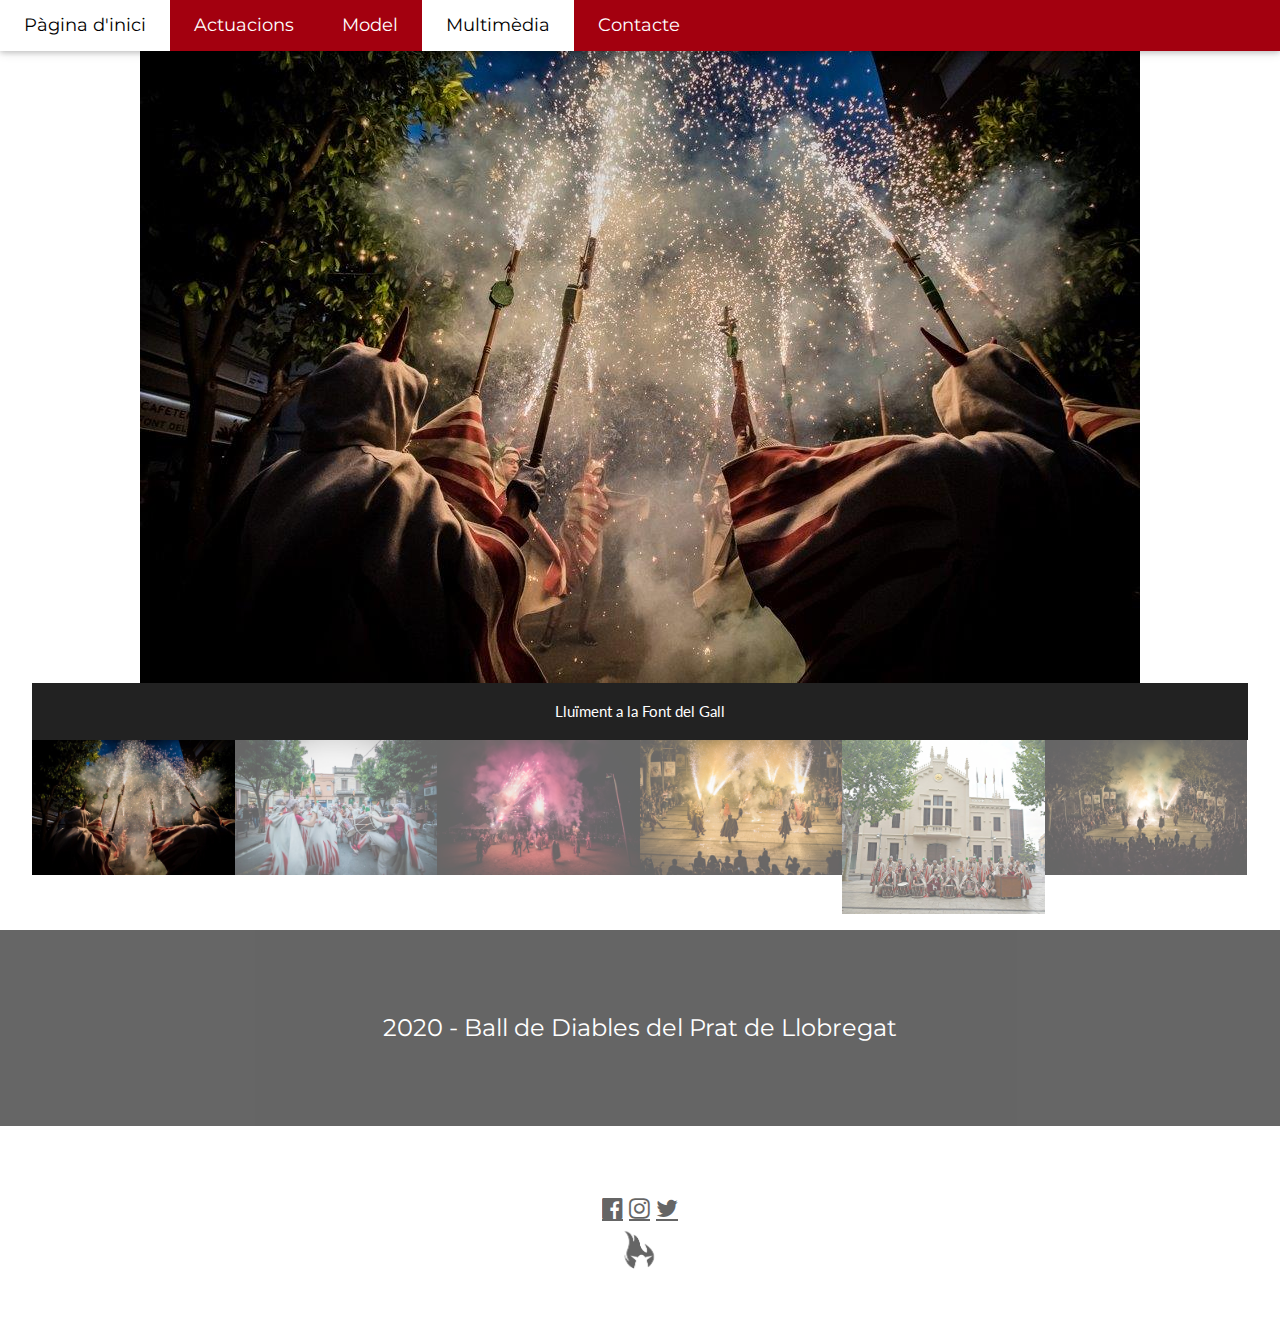
<file: multimedia.html>
<!DOCTYPE html>
<html lang="ca">
<head>
<title>Lloc web del Ball de Diables del Prat</title>
<meta charset="UTF-8">
<meta name="viewport" content="width=device-width, initial-scale=1">
<link rel="stylesheet" href="w3.css">
<link rel="stylesheet" href="https://fonts.googleapis.com/css?family=Lato">
<link rel="stylesheet" href="https://fonts.googleapis.com/css?family=Montserrat">
<link rel="stylesheet" href="https://cdnjs.cloudflare.com/ajax/libs/font-awesome/4.7.0/css/font-awesome.min.css">
<link rel="stylesheet" href="estil.css">
<link rel="icon" href="/images/logo1.ico" type="image/x-icon" />
<div id="fb-root"></div>
<script async defer crossorigin="anonymous" src="https://connect.facebook.net/ca_ES/sdk.js#xfbml=1&version=v6.0"></script>
<style>

* {
  box-sizing: border-box;
}

img {
  vertical-align: middle;
}

/* Position the image container (needed to position the left and right arrows) */
.container {
  position: relative;
}

/* Hide the images by default */
.mySlides {
  display: none;
}

/* Add a pointer when hovering over the thumbnail images */
.cursor {
  cursor: pointer;
}

/* Next & previous buttons */
.prev,
.next {
  cursor: pointer;
  position: absolute;
  top: 40%;
  width: auto;
  padding: 16px;
  margin-top: -50px;
  color: white;
  font-weight: bold;
  font-size: 20px;
  border-radius: 0 3px 3px 0;
  user-select: none;
  -webkit-user-select: none;
}

/* Position the "next button" to the right */
.next {
  right: 0;
  border-radius: 3px 0 0 3px;
}

/* On hover, add a black background color with a little bit see-through */
.prev:hover,
.next:hover {
  background-color: rgba(0, 0, 0, 0.8);
}

/* Number text (1/3 etc) */
.numbertext {
  color: #f2f2f2;
  font-size: 12px;
  padding: 8px 12px;
  position: absolute;
  top: 0;
}

/* Container for image text */
.caption-container {
  text-align: center;
  background-color: #222;
  padding: 2px 16px;
  color: white;
}

.row:after {
  content: "";
  display: table;
  clear: both;
}

/* Six columns side by side */
.column {
  float: left;
  width: 16.66%;
}

/* Add a transparency effect for thumnbail images */
.demo {
  opacity: 0.6;
}

.active,
.demo:hover {
  opacity: 1;
}
body,h1,h2,h3,h4,h5,h6 {font-family: "Lato", sans-serif}
.w3-bar,h1,button {font-family: "Montserrat", sans-serif}
.fa-anchor,.fa-coffee {font-size:200px}
</style>
</head>
<body>
  <!-- Navbar -->
  <div class="w3-top">
    <div class="w3-bar w3-theme w3-card w3-left-align w3-large">
      <a class="w3-bar-item w3-button w3-hide-medium w3-hide-large w3-right w3-padding-large w3-hover-white w3-large w3-theme" href="javascript:void(0);" onclick="myFunction()" title="Toggle Navigation Menu"><i class="fa fa-bars"></i></a>
      <a href="index.html" class="w3-bar-item w3-button w3-hide-small w3-padding-large w3-hover-white">Pàgina d'inici</a>
      <a href="actuacions.html" class="w3-bar-item w3-button w3-padding-large w3-hover-white">Actuacions</a>
      <a href="model.html" class="w3-bar-item w3-button w3-hide-small w3-padding-large w3-hover-white">Model</a>
      <a href="multimedia.html" class="w3-bar-item w3-button w3-hide-small w3-padding-large w3-white">Multimèdia</a>
      <a href="contacte.html" class="w3-bar-item w3-button w3-hide-small w3-padding-large w3-hover-white">Contacte</a>
    </div>

    <!-- Navbar on small screens -->
    <div id="navDemo" class="w3-bar-block w3-white w3-hide w3-hide-large w3-hide-medium w3-large">
      <a href="index.html" class="w3-bar-item w3-button w3-padding-large">Pàgina d'inici</a>
      <a href="actuacions.html" class="w3-bar-item w3-button w3-padding-large">Actuacions</a>
      <a href="model.html" class="w3-bar-item w3-button w3-padding-large">Model</a>
      <a href="contacte.html" class="w3-bar-item w3-button w3-padding-large">Contacte</a>
    </div>
  </div>

<div class="w3-container w3-margin">
  <div class="mySlides w3-center">
    <div class="numbertext">1 / 6</div>
    <img src="images/galeria/gal1.jpg" style="max-width:100%;height:auto;">

  </div>

  <div class="mySlides w3-center">
    <div class="numbertext">2 / 6</div>
    <img src="images/galeria/gal2.jpg" style="max-width:100%;height:auto;">

  </div>

  <div class="mySlides w3-center">
    <div class="numbertext">3 / 6</div>
    <img src="images/galeria/gal3.jpg" style="max-width:100%;height:auto;">

  </div>

  <div class="mySlides w3-center">
    <div class="numbertext">4 / 6</div>
    <img src="images/galeria/gal4.jpg" style="max-width:100%;height:auto;">

  </div>

  <div class="mySlides w3-center">
    <div class="numbertext">5 / 6</div>
    <img src="images/galeria/gal5.jpg" style="max-width:100%;height:auto;">

  </div>

  <div class="mySlides w3-center">
    <div class="numbertext">6 / 6</div>
    <img src="images/galeria/gal6.jpg" style="max-width:100%;height:auto;">

  </div>

  <a class="prev" onclick="plusSlides(-1)">❮</a>
  <a class="next" onclick="plusSlides(1)">❯</a>

  <div class="caption-container">
    <p id="caption"></p>
  </div>

  <div class="row">
    <div class="column">
      <img class="demo cursor" src="images/galeria/gal1.jpg" style="width:100%" onclick="currentSlide(1)" alt="Lluïment a la Font del Gall">
    </div>
    <div class="column">
      <img class="demo cursor" src="images/galeria/gal2.jpg" style="width:100%" onclick="currentSlide(2)" alt="Festes del carrer Ferran Puig">
    </div>
    <div class="column">
      <img class="demo cursor" src="images/galeria/gal3.jpg" style="width:100%" onclick="currentSlide(3)" alt="Volcans de color al Pratifolk">
    </div>
    <div class="column">
      <img class="demo cursor" src="images/galeria/gal4.jpg" style="width:100%" onclick="currentSlide(4)" alt="Esclat de Festa 2018">
    </div>
    <div class="column">
      <img class="demo cursor" src="images/galeria/gal5.jpg" style="width:100%" onclick="currentSlide(5)" alt="Foto de grup de l'estrena, 5 de maig del 2018">
    </div>
    <div class="column">
      <img class="demo cursor" src="images/galeria/gal6.jpg" style="width:100%" onclick="currentSlide(6)" alt="Esclat de Festa 2018">
    </div>
  </div>
</div>

<div class="w3-container w3-black w3-center w3-opacity w3-padding-64">
<!-- Aquí hi podem posar un comentari -->
    <h1 class="w3-margin w3-xlarge">2020 - Ball de Diables del Prat de Llobregat</h1>
</div>

<!-- Footer -->
<footer class="w3-container w3-padding-64 w3-center w3-opacity">
  <div class="w3-xlarge">
    <a href="https://www.facebook.com/BalldeDiablesPrat/" class="fa fa-facebook-official w3-hover-opacity"></a>
    <a href="https://www.instagram.com/balldediablesdelprat/" class="fa fa-instagram w3-hover-opacity"></a>
    <a href="https://twitter.com/balldiablesprat" class="fa fa-twitter w3-hover-opacity"></a>
 </div>
   <div class="w3-xlarge">
     <a id="custom_logo" class="logo_wrapper" href="index.html">
             <img src="images/logo2.jpg" width="70" height="50"alt="">
           </a>
   </div>

</footer>

<script>
var slideIndex = 1;
showSlides(slideIndex);

function plusSlides(n) {
  showSlides(slideIndex += n);
}

function currentSlide(n) {
  showSlides(slideIndex = n);
}

function showSlides(n) {
  var i;
  var slides = document.getElementsByClassName("mySlides");
  var dots = document.getElementsByClassName("demo");
  var captionText = document.getElementById("caption");
  if (n > slides.length) {slideIndex = 1}
  if (n < 1) {slideIndex = slides.length}
  for (i = 0; i < slides.length; i++) {
      slides[i].style.display = "none";
  }
  for (i = 0; i < dots.length; i++) {
      dots[i].className = dots[i].className.replace(" active", "");
  }
  slides[slideIndex-1].style.display = "block";
  dots[slideIndex-1].className += " active";
  captionText.innerHTML = dots[slideIndex-1].alt;
}
</script>

</body>
</html>
</file>
<file: estil.css>
<style>

.w3-white {color:#000 !important; background-color:#ffeaec !important}
.w3-theme-l4 {color:#000 !important; background-color:#ffbac1 !important}
.w3-theme-l3 {color:#fff !important; background-color:#ff7482 !important}
.w3-theme-l2 {color:#fff !important; background-color:#ff2f44 !important}
.w3-theme-l1 {color:#fff !important; background-color:#e90017 !important}
.w3-theme-d1 {color:#fff !important; background-color:#93000f !important}
.w3-theme-d2 {color:#fff !important; background-color:#83000d !important}
.w3-theme-d3 {color:#fff !important; background-color:#72000b !important}
.w3-theme-d4 {color:#fff !important; background-color:#62000a !important}
.w3-theme-d5 {color:#fff !important; background-color:#520008 !important}

.w3-theme-light {color:#000 !important; background-color:#ffeaec !important}
.w3-theme-dark {color:#fff !important; background-color:#520008 !important}
.w3-theme-action {color:#fff !important; background-color:#520008 !important}

.w3-theme {color:#fff !important; background-color:#a3000f !important}
.w3-text-theme {color:#a3000f !important}
.w3-border-theme {border-color:#a3000f !important}

.w3-hover-theme:hover {color:#fff !important; background-color:#a3000f !important}
.w3-hover-text-theme:hover {color:#a3000f !important}
.w3-hover-border-theme:hover {border-color:#a3000f !important}

</style>
</file>
